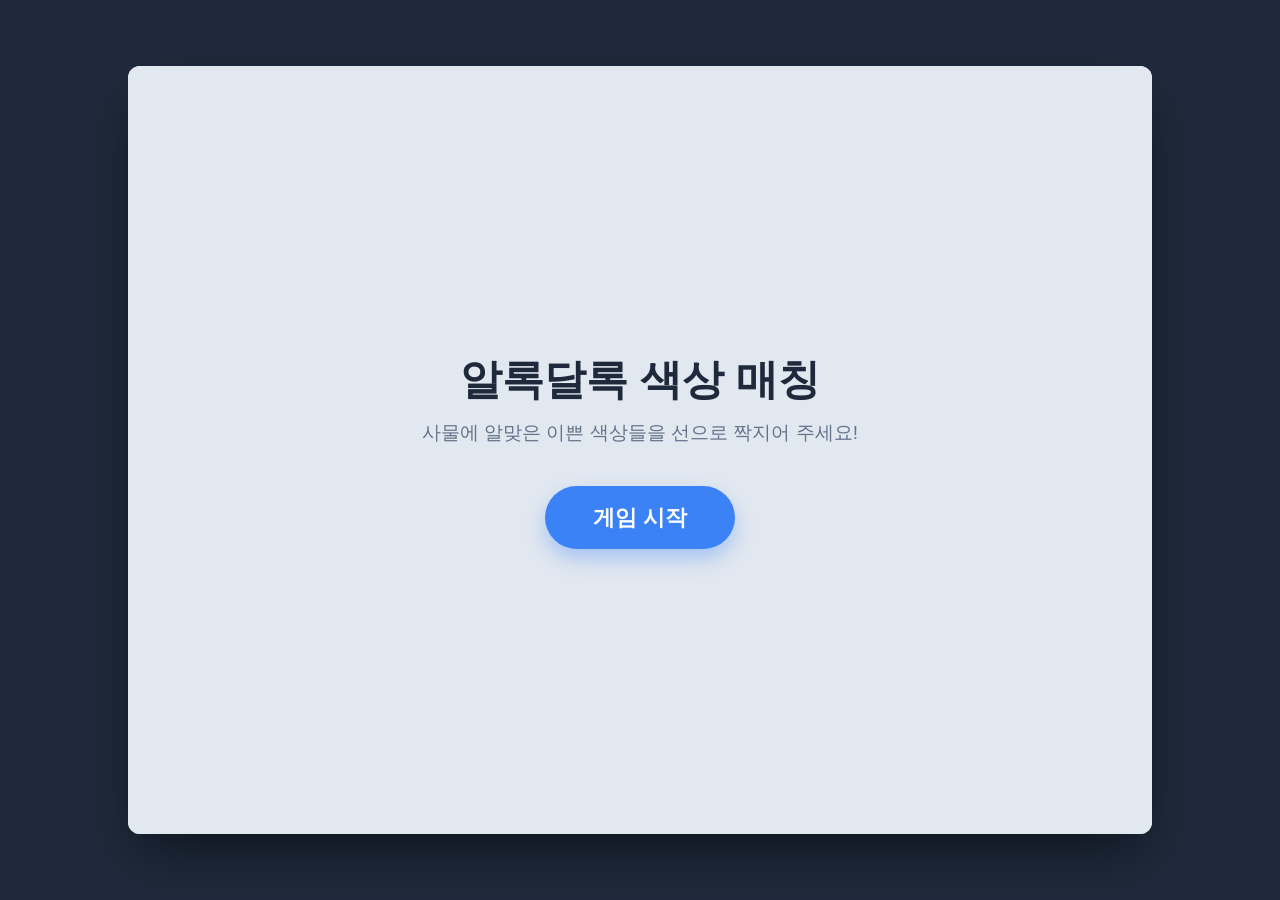
<file: game2/index.html>
<!DOCTYPE html>
<html lang="ko">
<head>
    <meta charset="UTF-8">
    <meta name="viewport" content="width=device-width, initial-scale=1.0, minimum-scale=1.0, maximum-scale=1.0, user-scalable=no, shrink-to-fit=no">
    <title>색상 연결 매칭 게임</title>
    
    <style>
        * {
            box-sizing: border-box;
            margin: 0;
            padding: 0;
            -webkit-tap-highlight-color: transparent;
            -webkit-tap-highlight-color: rgba(0, 0, 0, 0);
        }
        
        body {
            font-family: 'Malgun Gothic', sans-serif;
            background-color: #1e293b; 
            overflow: hidden;
            position: fixed; 
            width: 100vw;
            height: 100vh;
            display: flex;
            justify-content: center;
            align-items: center;
            -webkit-user-select: none;
            -moz-user-select: none;
            -ms-user-select: none;
            user-select: none;
            -webkit-touch-callout: none;
            touch-action: none; 
        }

        .app-wrapper {
            position: relative;
            width: 100%;
            height: 100%;
            max-width: 1024px;  
            max-height: 768px;  
            background-color: #f0f4f8; 
            box-shadow: 0 25px 50px -12px rgba(0, 0, 0, 0.5); 
            display: flex;
            flex-direction: column;
            align-items: center;
            border-radius: 12px; 
            overflow: hidden;
        }

        header {
            margin-top: 40px;
            text-align: center;
            z-index: 10;
        }
        h1 {
            font-size: 1.8rem;
            color: #1e293b;
            margin-bottom: 8px;
        }
        
        .game-container {
            position: relative;
            width: 100%;
            flex: 1;
            display: flex;
            justify-content: space-between;
            align-items: center;
            padding: 0 160px; 
            touch-action: none;
        }
        .column {
            display: flex;
            flex-direction: column;
            gap: 30px; 
            z-index: 5;
        }
        .item {
            width: 170px; 
            height: 170px;
            border-radius: 50%;
            background: #ffffff;
            box-shadow: 0 6px 16px rgba(0,0,0,0.06);
            display: flex;
            justify-content: center;
            align-items: center;
            cursor: pointer;
            position: relative;
            font-weight: bold;
            color: #334155;
            border: 5px solid #e2e8f0;
            transition: transform 0.15s, border-color 0.15s;
            touch-action: none;
            overflow: hidden; 
        }
        .item:active {
            transform: scale(0.95);
        }
        .item.connected {
            pointer-events: none;
        }
        .item.color-node {
            color: #fff;
            text-shadow: 1px 1px 2px rgba(0,0,0,0.25);
            font-size: 1.5rem;
        }
        .lottie-view {
            width: 100%;
            height: 100%;
            display: flex;
            justify-content: center;
            align-items: center;
            pointer-events: none; 
        }
        .lottie-view svg {
            width: 90% !important;
            height: 90% !important;
            object-fit: contain;
        }
        
        svg.line-layer {
            position: absolute;
            top: 0;
            left: 0;
            width: 100%;
            height: 100%;
            pointer-events: none;
            z-index: 2;
        }
        .game-line {
            stroke-linecap: round;
        }
        .game-line.drawing {
            stroke: #64748b !important;
            stroke-width: 7 !important;
        }
        .game-line.success {
            stroke-width: 7 !important;
            filter: drop-shadow(0px 2px 4px rgba(0,0,0,0.1)); 
        }

        .wrong-marker {
            position: absolute;
            top: 50%;
            left: 50%;
            width: 120px; 
            height: 120px;
            background-color: #ef4444;
            border-radius: 50%;
            display: flex;
            justify-content: center;
            align-items: center;
            box-shadow: 0 10px 30px rgba(239, 68, 68, 0.45);
            pointer-events: none;
            z-index: 90;
            transform: translate(-50%, -50%) scale(0);
            opacity: 0;
        }
        .wrong-marker::before, .wrong-marker::after {
            content: '';
            position: absolute;
            width: 60px;
            height: 12px;
            background-color: #ffffff;
            border-radius: 6px;
        }
        .wrong-marker::before { transform: rotate(45deg); }
        .wrong-marker::after { transform: rotate(-45deg); }

        /* ⭕ [시작 화면] 게임 대기 인트로 레이어 CSS 가이드 */
        .intro-overlay {
            position: absolute;
            top: 0;
            left: 0;
            width: 100%;
            height: 100%;
            background-color: #e2e8f0;
            z-index: 200;
            display: flex;
            flex-direction: column;
            justify-content: center;
            align-items: center;
            text-align: center;
            padding: 20px;
        }
        .intro-title {
            font-size: 2.6rem;
            color: #1e293b;
            margin-bottom: 12px;
            font-weight: 800;
        }
        .intro-desc {
            font-size: 1.2rem;
            color: #64748b;
            margin-bottom: 40px;
        }
        .start-btn {
            background-color: #3b82f6;
            color: white;
            border: none;
            padding: 16px 48px;
            font-size: 1.4rem;
            font-weight: bold;
            border-radius: 40px;
            cursor: pointer;
            box-shadow: 0 10px 20px rgba(59, 130, 246, 0.35);
            transition: background-color 0.2s, transform 0.1s;
        }
        .start-btn:active {
            background-color: #2563eb;
            transform: scale(0.97);
        }

        /* 성공 모달 */
        .modal-overlay {
            position: absolute; 
            top: 0;
            left: 0;
            width: 100%;
            height: 100%;
            background-color: rgba(15, 23, 42, 0.6);
            backdrop-filter: blur(4px);
            z-index: 100;
            display: none;
            justify-content: center;
            align-items: center;
            opacity: 0;
        }
        .modal-content {
            background-color: #ffffff;
            padding: 30px;
            border-radius: 20px;
            text-align: center;
            box-shadow: 0 10px 25px rgba(0,0,0,0.2);
            width: 80%;
            max-width: 340px;
            transform: scale(0.9);
            animation: popIn 0.4s cubic-bezier(0.34, 1.56, 0.64, 1) forwards;
        }
        @keyframes popIn {
            to { transform: scale(1); }
        }
        .modal-content h2 {
            color: #10b981;
            font-size: 1.6rem;
            margin-bottom: 10px;
        }
        .modal-content p {
            color: #64748b;
            margin-bottom: 24px;
            font-size: 1rem;
        }
        .modal-btn {
            background-color: #10b981;
            color: white;
            border: none;
            padding: 12px 28px;
            font-size: 1rem;
            font-weight: bold;
            border-radius: 30px;
            cursor: pointer;
            box-shadow: 0 4px 12px rgba(16, 185, 129, 0.3);
            transition: background-color 0.2s;
        }
        .modal-btn:active {
            background-color: #059669;
        }
        #back-btn {
      position: absolute;
      top: 2.5vh;
      left: 2vw;
      padding: 8px 18px;
      font-size: 16px;
      font-weight: bold;
      background-color: #ffffff;
      border: 3px solid #e8eaed;
      border-radius: 20px;
      cursor: pointer;
      color: #5f6368;
      z-index: 15;
      text-decoration:none;
    }
    </style>

    <script src="../js/jquery-3.3.1.min.js"></script>
  <script src="../js/gsap-business-green/minified/gsap.min.js"></script>
  <script src="../js/lottie.min.js"></script>
</head>
<body>

    <div class="app-wrapper">
        <a id="back-btn" href="../index.html">◀ 처음으로</a>

        <!-- ⭕ [시작 화면 인트로 가이드] 처음 접속 시 활성화되는 레이어 -->
        <div class="intro-overlay" id="intro-screen">
            <h2 class="intro-title">알록달록 색상 매칭</h2>
            <p class="intro-desc">사물에 알맞은 이쁜 색상들을 선으로 짝지어 주세요!</p>
            <button class="start-btn" id="start-btn">게임 시작</button>
        </div>

        <header>
            <h1 id="game-title">색상 맞추기</h1>
            <p id="game-desc" style="color: #64748b; font-size: 0.95rem;">연결해 보세요!</p>
        </header>

        <div class="game-container" id="game-zone">
            <svg class="line-layer" id="svg-layer"></svg>
            <div class="column" id="left-column"></div>
            <div class="column" id="right-column"></div>
            
            <div class="wrong-marker" id="fail-marker"></div>
        </div>

        <div class="modal-overlay" id="success-modal">
            <div class="modal-content">
                <h2>참 잘했어요! 🎉</h2>
                <p>모든 색상을 완벽하게 매칭했습니다.</p>
                <button class="modal-btn" id="next-btn">다음 색상 맞추기</button>
            </div>
        </div>
    </div>

    <script src="./data.js"></script>
    <script src="./main.js"></script>

    <script src="../js/link.js"></script>
</body>
</html>
</file>
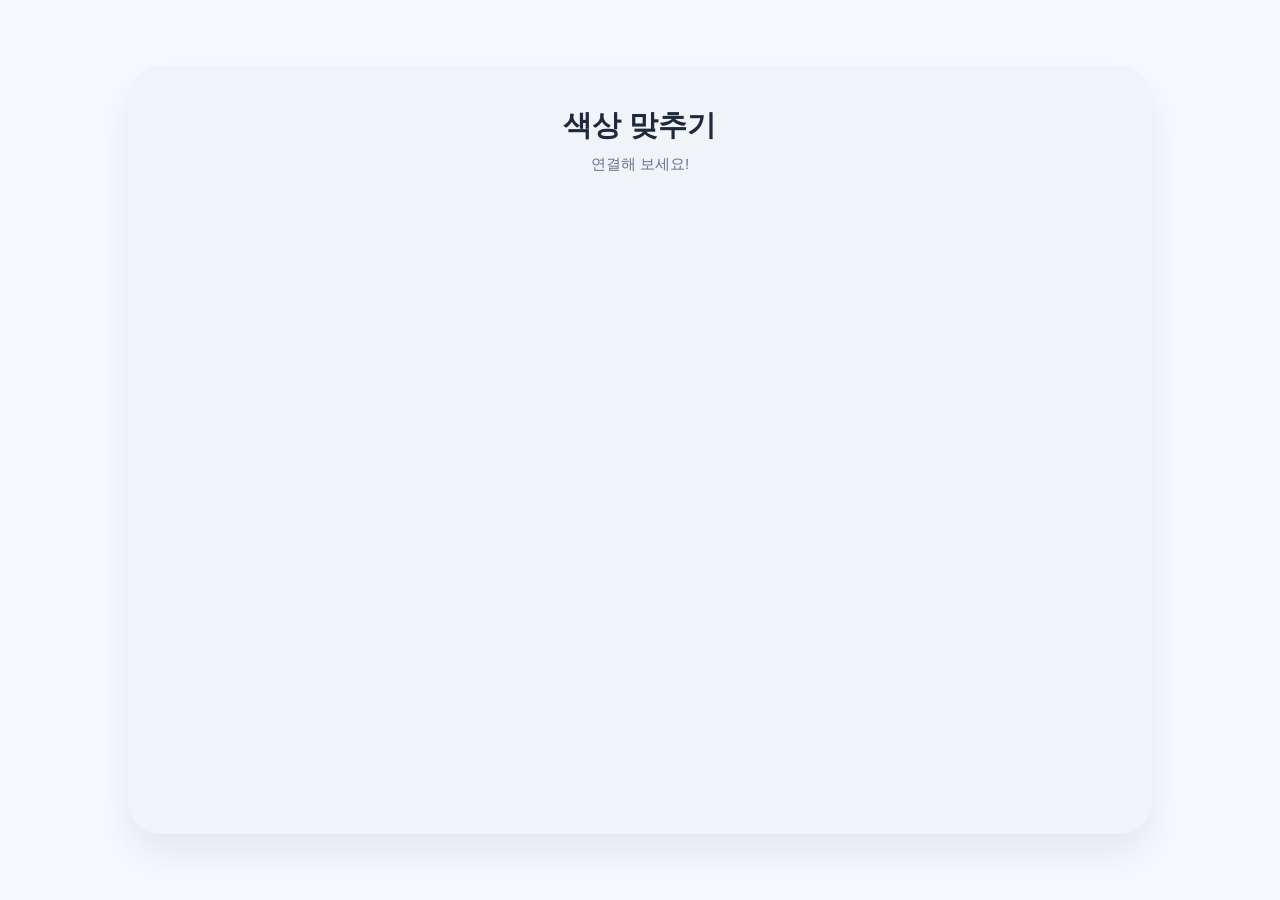
<file: game2/index copy.html>
<!DOCTYPE html>
<html lang="ko">
<head>
    <meta charset="UTF-8">
    <meta name="viewport" content="width=device-width, initial-scale=1.0, minimum-scale=1.0, maximum-scale=1.0, user-scalable=no, shrink-to-fit=no">
    <title>색상 연결 매칭 게임</title>
    
    <style>
        * {
            box-sizing: border-box;
            margin: 0;
            padding: 0;
            -webkit-tap-highlight-color: transparent;
            -webkit-tap-highlight-color: rgba(0, 0, 0, 0);
        }
        
        /* ⭕ [전체 화면 가이드라인] 전체 뷰포트는 꽉 채우되, 남는 공간의 배경을 지정합니다. */
        body {
            font-family: 'Malgun Gothic', sans-serif;
            background-color: #F7F9FF; /* 외곽 남는 공간은 차분한 다크 그레이로 마감 */
            overflow: hidden;
            position: fixed; 
            width: 100vw;
            height: 100vh;
            display: flex;
            justify-content: center;
            align-items: center;
            -webkit-user-select: none;
            -moz-user-select: none;
            -ms-user-select: none;
            user-select: none;
            -webkit-touch-callout: none;
            touch-action: none; 
        }

        /* ⭕ [iPad 1024*768 해상도 제한 및 박스 모델 정중앙 고정] */
        .app-wrapper {
            position: relative;
            width: 100%;
            height: 100%;
            max-width: 1024px;  /* 💻 가로 최대 1024px 박제 */
            max-height: 768px;  /* 💻 세로 최대 768px 박제 */
            background-color: #f0f4f8; /* 원래 게임 내부 배경색 유지 */
            display: flex;
            flex-direction: column;
            align-items: center;
            border-radius: 12px; /* 큰 화면에서 볼 때 예쁘게 라운딩 마감 */
            overflow: hidden;
        }
            @media (min-width: 1025px) and (min-height: 769px) {
          .app-wrapper {
            border-radius: 32px;
            box-shadow: 0 20px 40px rgba(0,0,0,0.08);
          }
      }

        header {
            margin-top: 40px;
            text-align: center;
            z-index: 10;
        }
        h1 {
            font-size: 1.8rem;
            color: #1e293b;
            margin-bottom: 8px;
        }
        
        /* 게임 메인 컨테이너 */
        .game-container {
            position: relative;
            width: 100%;
            flex: 1;
            display: flex;
            justify-content: space-between;
            align-items: center;
            padding: 0 150px; /* 큰 화면 비율에 맞춰 좌우 여백 소폭 확대 */
            touch-action: none;
        }

    

        .column {
            display: flex;
            flex-direction: column;
            gap: 30px; /* 1024*768 스케일에 맞춰 컴포넌트 간격 최적화 */
            z-index: 5;
        }
        .item {
            width: 170px; /* 로띠 벡터 해상도 대응을 위해 기하 구조 소폭 확대 */
            height: 170px;
            border-radius: 50%;
            background: #ffffff;
            box-shadow: 0 6px 16px rgba(0,0,0,0.06);
            display: flex;
            justify-content: center;
            align-items: center;
            cursor: pointer;
            position: relative;
            font-weight: bold;
            color: #334155;
            border: 5px solid #e2e8f0;
            transition: transform 0.15s, border-color 0.15s;
            touch-action: none;
            overflow: hidden; 
        }
        .item:active {
            transform: scale(0.95);
        }
        .item.connected {
            pointer-events: none;
        }
        .item.color-node {
            color: #fff;
            text-shadow: 1px 1px 2px rgba(0,0,0,0.25);
            font-size: 2rem;
        }
        .lottie-view {
            width: 100%;
            height: 100%;
            display: flex;
            justify-content: center;
            align-items: center;
            pointer-events: none; 
        }
        .lottie-view svg {
            width: 90% !important;
            height: 90% !important;
            object-fit: contain;
        }
        
        /* SVG 선 레이어는 이제 .app-wrapper(1024*768 박스) 내부 기준으로만 전개됩니다 */
        svg.line-layer {
            position: absolute;
            top: 0;
            left: 0;
            width: 100%;
            height: 100%;
            pointer-events: none;
            z-index: 2;
        }
        .game-line {
            stroke-linecap: round;
        }
        .game-line.drawing {
            stroke: #64748b !important;
            stroke-width: 7 !important;
        }
        .game-line.success {
            stroke-width: 7 !important;
            filter: drop-shadow(0px 2px 4px rgba(0,0,0,0.1)); 
        }

        /* ❌ 화면 정중앙 배치용 오답 마커 */
        .wrong-marker {
            position: absolute;
            top: 50%;
            left: 50%;
            width: 120px; 
            height: 120px;
            background-color: #ef4444;
            border-radius: 50%;
            display: flex;
            justify-content: center;
            align-items: center;
            box-shadow: 0 10px 30px rgba(239, 68, 68, 0.45);
            pointer-events: none;
            z-index: 90;
            transform: translate(-50%, -50%) scale(0);
            opacity: 0;
        }
        .wrong-marker::before, .wrong-marker::after {
            content: '';
            position: absolute;
            width: 60px;
            height: 12px;
            background-color: #ffffff;
            border-radius: 6px;
        }
        .wrong-marker::before { transform: rotate(45deg); }
        .wrong-marker::after { transform: rotate(-45deg); }

        /* 성공 모달 */
        .modal-overlay {
            position: absolute; /* fixed에서 absolute로 변경하여 1024 박스 내부에만 귀속 */
            top: 0;
            left: 0;
            width: 100%;
            height: 100%;
            background-color: rgba(15, 23, 42, 0.6);
            backdrop-filter: blur(4px);
            z-index: 100;
            display: none;
            justify-content: center;
            align-items: center;
            opacity: 0;
        }
        .modal-content {
            background-color: #ffffff;
            padding: 30px;
            border-radius: 20px;
            text-align: center;
            box-shadow: 0 10px 25px rgba(0,0,0,0.2);
            width: 80%;
            max-width: 340px;
            transform: scale(0.9);
            animation: popIn 0.4s cubic-bezier(0.34, 1.56, 0.64, 1) forwards;
        }
        @keyframes popIn {
            to { transform: scale(1); }
        }
        .modal-content h2 {
            color: #10b981;
            font-size: 1.6rem;
            margin-bottom: 10px;
        }
        .modal-content p {
            color: #64748b;
            margin-bottom: 24px;
            font-size: 1rem;
        }
        .modal-btn {
            background-color: #10b981;
            color: white;
            border: none;
            padding: 12px 28px;
            font-size: 1rem;
            font-weight: bold;
            border-radius: 30px;
            cursor: pointer;
            box-shadow: 0 4px 12px rgba(16, 185, 129, 0.3);
            transition: background-color 0.2s;
        }
        .modal-btn:active {
            background-color: #059669;
        }
    </style>

    <script src="/js/jquery-3.3.1.min.js"></script>
  <script src="/js/gsap-business-green/minified/gsap.min.js"></script>
  <script src="/js/lottie.min.js"></script>
</head>
<body>

    <!-- ⭕ 가로세로 최대 해상도 박제를 위해 전체 노드를 감싸는 껍데기 프레임 컨테이너 레이어 추가 -->
    <div class="app-wrapper">
        <header>
            <h1 id="game-title">색상 맞추기</h1>
            <p id="game-desc" style="color: #64748b; font-size: 0.95rem;">연결해 보세요!</p>
        </header>

        <div class="game-container" id="game-zone">
            <svg class="line-layer" id="svg-layer"></svg>
            <div class="column" id="left-column"></div>
            <div class="column" id="right-column"></div>
            
            <div class="wrong-marker" id="fail-marker"></div>
        </div>

        <div class="modal-overlay" id="success-modal">
            <div class="modal-content">
                <h2>참 잘했어요! 🎉</h2>
                <p>모든 색상을 완벽하게 매칭했습니다.</p>
                <button class="modal-btn" id="next-btn">다음 색상 맞추기</button>
            </div>
        </div>
    </div>

    <script src="./data.js"></script>
    <script src="./main.js"></script>
</body>
</html>
</file>
